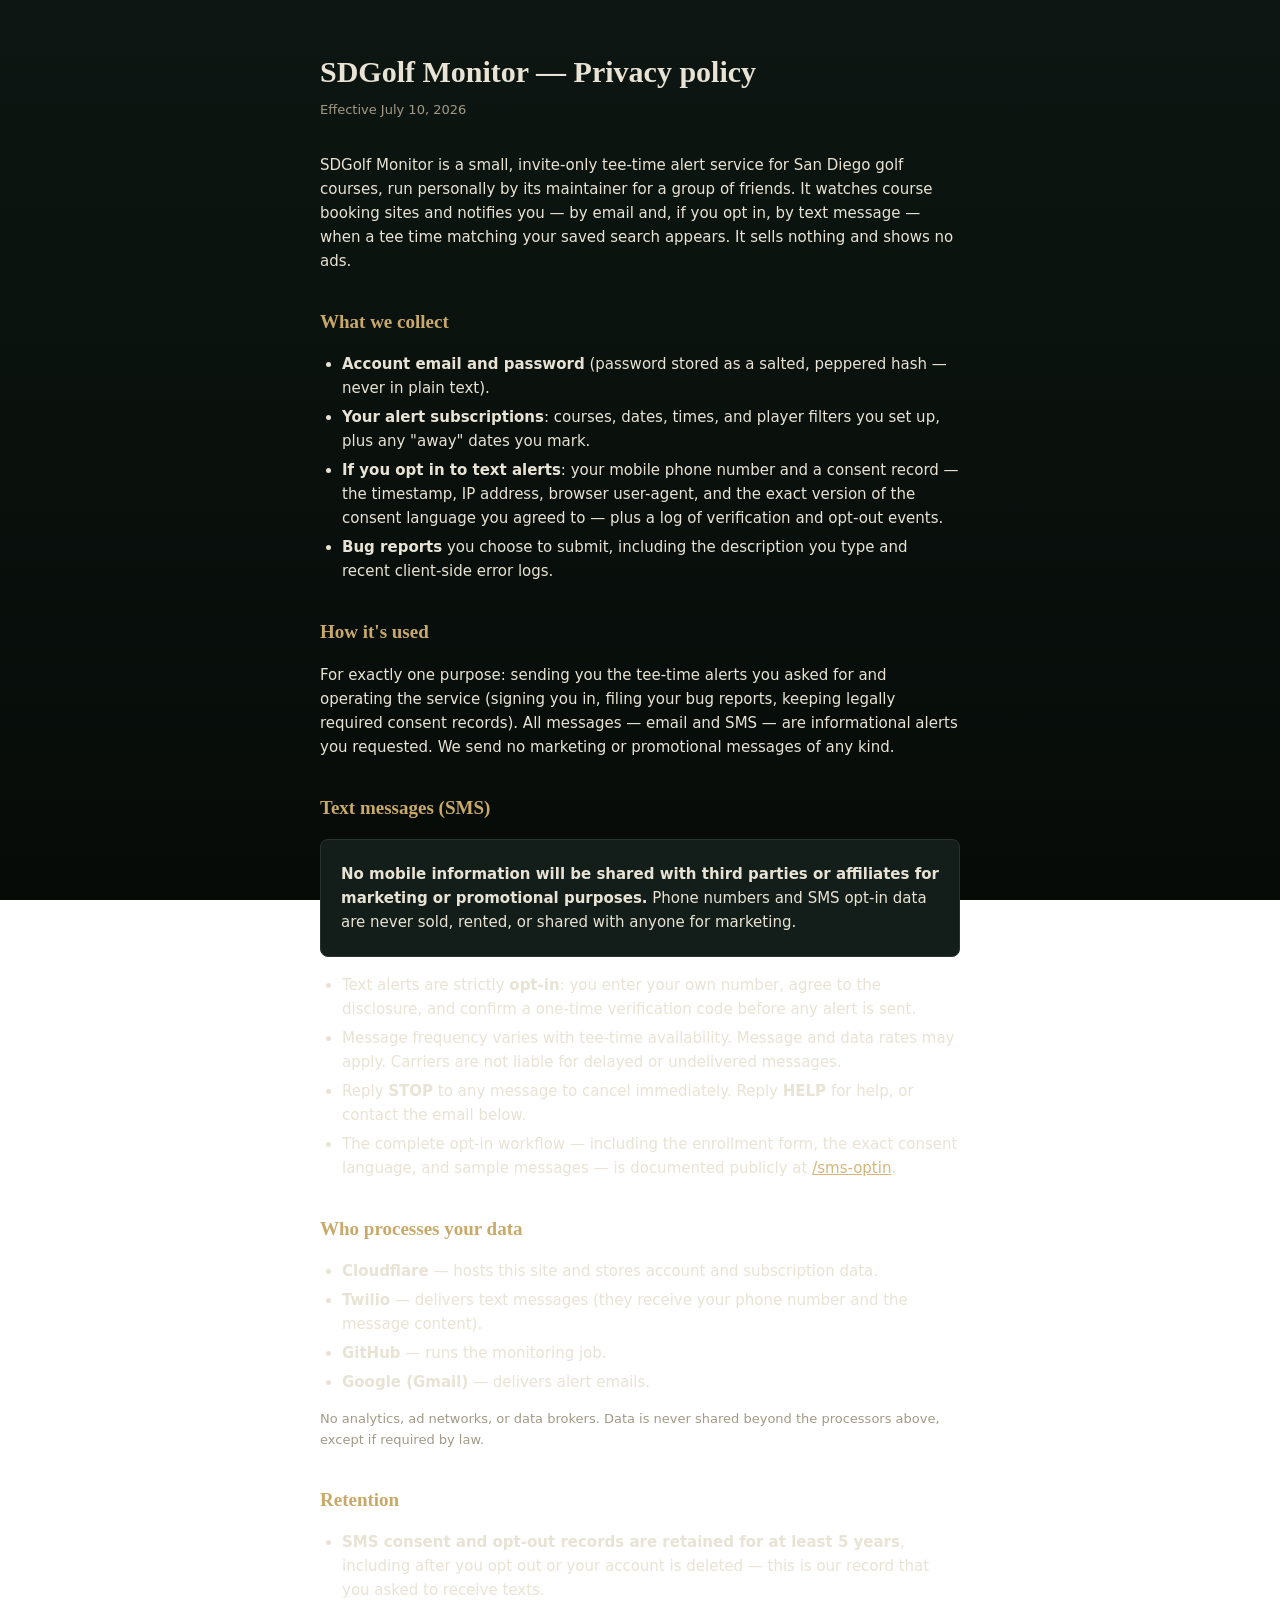
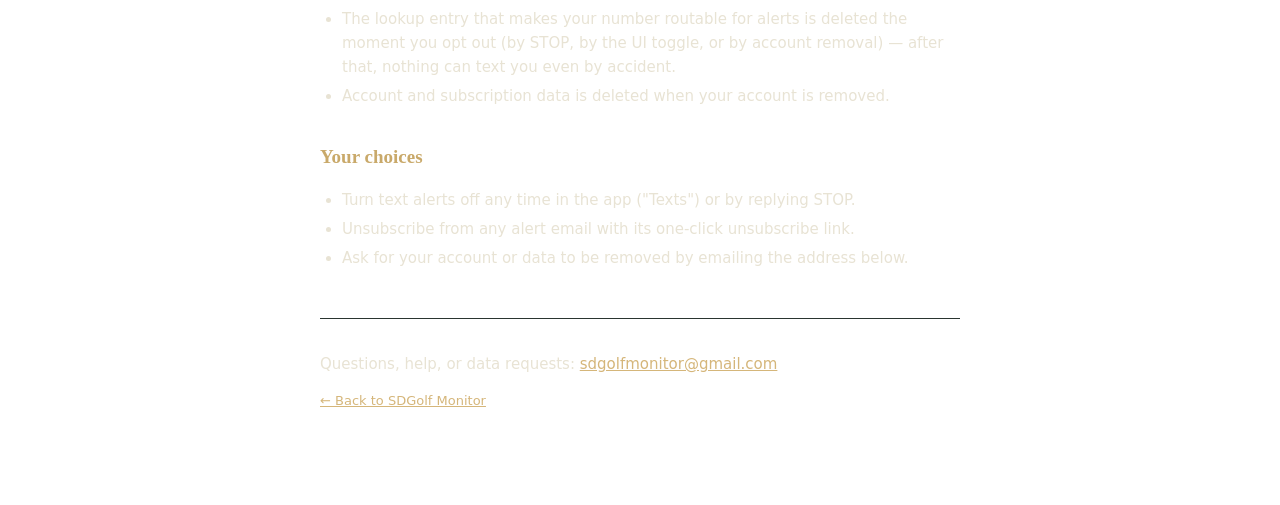
<file: ui/privacy.html>
<!doctype html>
<html lang="en">
<head>
  <meta charset="utf-8" />
  <meta name="viewport" content="width=device-width, initial-scale=1" />
  <title>Privacy policy · SDGolf Monitor</title>
  <link rel="icon" type="image/svg+xml" href="./favicon.svg" />
  <style>
    /* Self-contained on purpose: this page is linked from SMS carrier
       verification filings and must render with zero app dependencies. */
    :root {
      --bg: #0d1612; --bg-deep: #060b08; --panel: #131e1a; --border: #2a3530;
      --text: #e8e3d4; --text-dim: #a39a86; --accent: #c9a96a; --link: #d5b67a;
    }
    * { box-sizing: border-box; }
    body {
      margin: 0; padding: 0;
      font-family: system-ui, -apple-system, "Segoe UI", sans-serif;
      font-size: 15px; line-height: 1.6;
      color: var(--text);
      background: linear-gradient(180deg, var(--bg) 0%, var(--bg-deep) 100%);
      background-attachment: fixed;
      min-height: 100vh;
    }
    main { max-width: 680px; margin: 0 auto; padding: 48px 20px 80px; }
    h1 { font-family: Georgia, serif; font-size: 30px; font-weight: 600; margin: 0 0 4px; }
    .effective { color: var(--text-dim); font-size: 13px; margin: 0 0 32px; }
    h2 { font-family: Georgia, serif; font-size: 19px; font-weight: 600; margin: 34px 0 10px; color: var(--accent); }
    p, li { color: var(--text); }
    ul { padding-left: 22px; }
    li { margin: 5px 0; }
    a { color: var(--link); }
    .card {
      background: var(--panel); border: 1px solid var(--border); border-radius: 8px;
      padding: 16px 20px; margin: 16px 0;
    }
    .card p { margin: 6px 0; }
    strong { color: var(--text); }
    .muted { color: var(--text-dim); font-size: 13px; }
    footer { margin-top: 48px; border-top: 1px solid var(--border); padding-top: 18px; }
  </style>
</head>
<body>
  <main>
    <h1>SDGolf Monitor — Privacy policy</h1>
    <p class="effective">Effective July 10, 2026</p>

    <p>
      SDGolf Monitor is a small, invite-only tee-time alert service for San Diego golf
      courses, run personally by its maintainer for a group of friends. It watches course
      booking sites and notifies you — by email and, if you opt in, by text message — when
      a tee time matching your saved search appears. It sells nothing and shows no ads.
    </p>

    <h2>What we collect</h2>
    <ul>
      <li><strong>Account email and password</strong> (password stored as a salted, peppered hash — never in plain text).</li>
      <li><strong>Your alert subscriptions</strong>: courses, dates, times, and player filters you set up, plus any "away" dates you mark.</li>
      <li><strong>If you opt in to text alerts</strong>: your mobile phone number and a consent record — the timestamp, IP address, browser user-agent, and the exact version of the consent language you agreed to — plus a log of verification and opt-out events.</li>
      <li><strong>Bug reports</strong> you choose to submit, including the description you type and recent client-side error logs.</li>
    </ul>

    <h2>How it's used</h2>
    <p>
      For exactly one purpose: sending you the tee-time alerts you asked for and operating
      the service (signing you in, filing your bug reports, keeping legally required
      consent records). All messages — email and SMS — are informational alerts you
      requested. We send no marketing or promotional messages of any kind.
    </p>

    <h2>Text messages (SMS)</h2>
    <div class="card">
      <p><strong>No mobile information will be shared with third parties or affiliates for marketing or promotional purposes.</strong> Phone numbers and SMS opt-in data are never sold, rented, or shared with anyone for marketing.</p>
    </div>
    <ul>
      <li>Text alerts are strictly <strong>opt-in</strong>: you enter your own number, agree to the disclosure, and confirm a one-time verification code before any alert is sent.</li>
      <li>Message frequency varies with tee-time availability. Message and data rates may apply. Carriers are not liable for delayed or undelivered messages.</li>
      <li>Reply <strong>STOP</strong> to any message to cancel immediately. Reply <strong>HELP</strong> for help, or contact the email below.</li>
      <li>The complete opt-in workflow — including the enrollment form, the exact consent language, and sample messages — is documented publicly at <a href="/sms-optin">/sms-optin</a>.</li>
    </ul>

    <h2>Who processes your data</h2>
    <ul>
      <li><strong>Cloudflare</strong> — hosts this site and stores account and subscription data.</li>
      <li><strong>Twilio</strong> — delivers text messages (they receive your phone number and the message content).</li>
      <li><strong>GitHub</strong> — runs the monitoring job.</li>
      <li><strong>Google (Gmail)</strong> — delivers alert emails.</li>
    </ul>
    <p class="muted">No analytics, ad networks, or data brokers. Data is never shared beyond the processors above, except if required by law.</p>

    <h2>Retention</h2>
    <ul>
      <li><strong>SMS consent and opt-out records are retained for at least 5 years</strong>, including after you opt out or your account is deleted — this is our record that you asked to receive texts.</li>
      <li>The lookup entry that makes your number routable for alerts is deleted the moment you opt out (by STOP, by the UI toggle, or by account removal) — after that, nothing can text you even by accident.</li>
      <li>Account and subscription data is deleted when your account is removed.</li>
    </ul>

    <h2>Your choices</h2>
    <ul>
      <li>Turn text alerts off any time in the app ("Texts") or by replying STOP.</li>
      <li>Unsubscribe from any alert email with its one-click unsubscribe link.</li>
      <li>Ask for your account or data to be removed by emailing the address below.</li>
    </ul>

    <footer>
      <p>Questions, help, or data requests: <a href="mailto:sdgolfmonitor@gmail.com">sdgolfmonitor@gmail.com</a></p>
      <p class="muted"><a href="/">← Back to SDGolf Monitor</a></p>
    </footer>
  </main>
</body>
</html>
</file>
